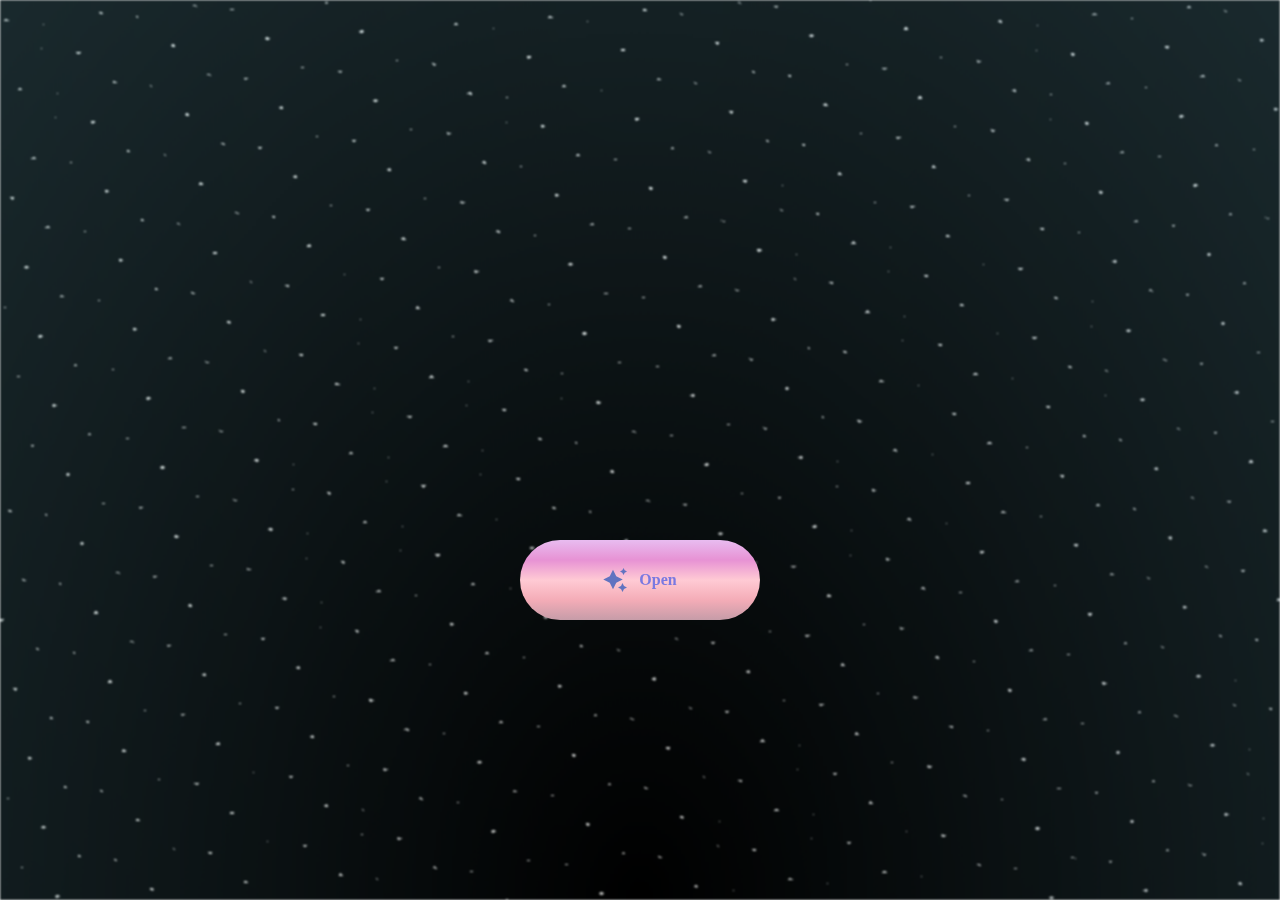
<file: index.html>
<html lang="en">

<head>
  <meta charset="UTF-8">
  <meta name="viewport" content="width=device-width, initial-scale=1.0">
  <link rel="shortcut icon" href="gift.png" type="image/x-icon">
  <link rel="stylesheet" href="index.css">

  <!-- Document Title -->
  <title>Buat bunda diana</title>
</head>

<body>
  <!-- Background -->
  <div class="night"></div>

  <!-- Title -->
  <h1 class="title"></h1>

  <!-- Button -->
  <div style="position: absolute; top: 60vh; width: 100%; display: flex; justify-content: center;">
    <a href="flower.html" class="btn">
      <svg height="24" width="24" fill="#FFFFFF" viewBox="0 0 24 24" data-name="Layer 1" id="Layer_1" class="sparkle">
        <path
          d="M10,21.236,6.755,14.745.264,11.5,6.755,8.255,10,1.764l3.245,6.491L19.736,11.5l-6.491,3.245ZM18,21l1.5,3L21,21l3-1.5L21,18l-1.5-3L18,18l-3,1.5ZM19.333,4.667,20.5,7l1.167-2.333L24,3.5,21.667,2.333,20.5,0,19.333,2.333,17,3.5Z">
        </path>
      </svg>

      <span class="text">Open</span>
    </a>
  </div>

  <script src="index.js"></script>
</body>

</html>
</file>
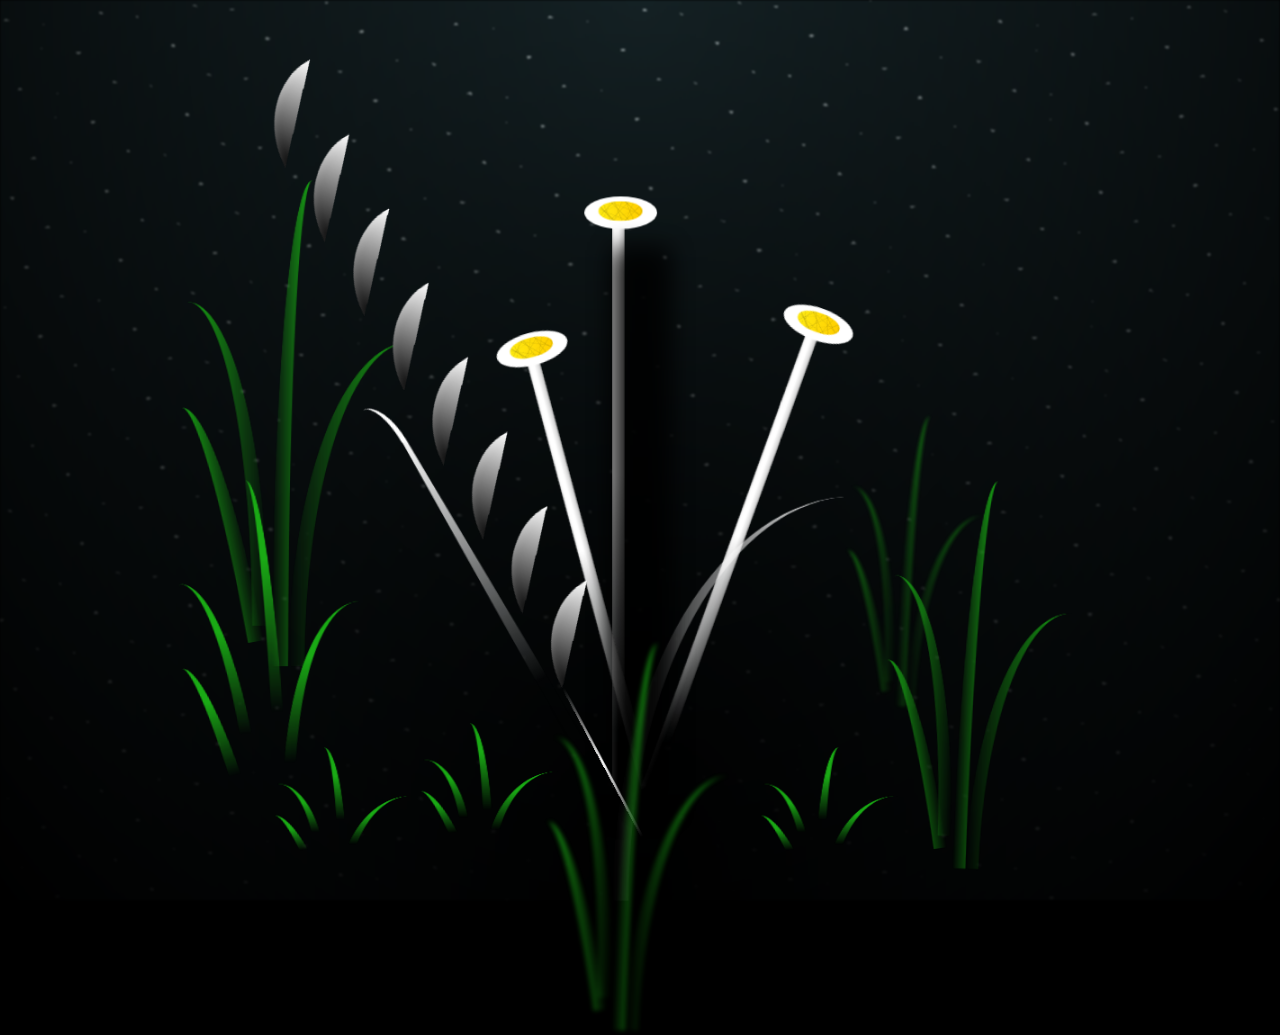
<file: flower.html>
<!DOCTYPE html>
<html lang="en">

<head>
  <meta charset="UTF-8">
  <meta http-equiv="X-UA-Compatible" content="IE=edge">
  <meta name="viewport" content="width=device-width, initial-scale=1.0">
  <link rel="shortcut icon" href="gift.png" type="image/x-icon">
  <link rel="stylesheet" href="style.css">

  <!-- Document Title -->
  <title>FLOWERS</title>
</head>

<body class="not-loaded">
  <!-- Background -->
  <div class="night"></div>

  <!-- Flower -->
  
  <div class="flowers">
    <div class="flower flower--1">
      <div class="flower_leafs flower_leafs--1">
        <div class="flower_leaf flower_leaf--1"></div>
        <div class="flower_leaf flower_leaf--2"></div>
        <div class="flower_leaf flower_leaf--3"></div>
        <div class="flower_leaf flower_leaf--4"></div>
        <div class="flower__white-circle"></div>

        <div class="flower_light flower_light--1"></div>
        <div class="flower_light flower_light--2"></div>
        <div class="flower_light flower_light--3"></div>
        <div class="flower_light flower_light--4"></div>
        <div class="flower_light flower_light--5"></div>
        <div class="flower_light flower_light--6"></div>
        <div class="flower_light flower_light--7"></div>
        <div class="flower_light flower_light--8"></div>

      </div>
      <div class="flower__line">
        <div class="flower_lineleaf flowerline_leaf--1"></div>
        <div class="flower_lineleaf flowerline_leaf--2"></div>
        <div class="flower_lineleaf flowerline_leaf--3"></div>
        <div class="flower_lineleaf flowerline_leaf--4"></div>
        <div class="flower_lineleaf flowerline_leaf--5"></div>
        <div class="flower_lineleaf flowerline_leaf--6"></div>
      </div>
    </div>

    <div class="flower flower--2">
      <div class="flower_leafs flower_leafs--2">
        <div class="flower_leaf flower_leaf--1"></div>
        <div class="flower_leaf flower_leaf--2"></div>
        <div class="flower_leaf flower_leaf--3"></div>
        <div class="flower_leaf flower_leaf--4"></div>
        <div class="flower__white-circle"></div>

        <div class="flower_light flower_light--1"></div>
        <div class="flower_light flower_light--2"></div>
        <div class="flower_light flower_light--3"></div>
        <div class="flower_light flower_light--4"></div>
        <div class="flower_light flower_light--5"></div>
        <div class="flower_light flower_light--6"></div>
        <div class="flower_light flower_light--7"></div>
        <div class="flower_light flower_light--8"></div>

      </div>
      <div class="flower__line">
        <div class="flower_lineleaf flowerline_leaf--1"></div>
        <div class="flower_lineleaf flowerline_leaf--2"></div>
        <div class="flower_lineleaf flowerline_leaf--3"></div>
        <div class="flower_lineleaf flowerline_leaf--4"></div>
      </div>
    </div>

    <div class="flower flower--3">
      <div class="flower_leafs flower_leafs--3">
        <div class="flower_leaf flower_leaf--1"></div>
        <div class="flower_leaf flower_leaf--2"></div>
        <div class="flower_leaf flower_leaf--3"></div>
        <div class="flower_leaf flower_leaf--4"></div>
        <div class="flower__white-circle"></div>

        <div class="flower_light flower_light--1"></div>
        <div class="flower_light flower_light--2"></div>
        <div class="flower_light flower_light--3"></div>
        <div class="flower_light flower_light--4"></div>
        <div class="flower_light flower_light--5"></div>
        <div class="flower_light flower_light--6"></div>
        <div class="flower_light flower_light--7"></div>
        <div class="flower_light flower_light--8"></div>

      </div>
      <div class="flower__line">
        <div class="flower_lineleaf flowerline_leaf--1"></div>
        <div class="flower_lineleaf flowerline_leaf--2"></div>
        <div class="flower_lineleaf flowerline_leaf--3"></div>
        <div class="flower_lineleaf flowerline_leaf--4"></div>
      </div>
    </div>

    <div class="grow-ans" style="--d:1.2s">
      <div class="flower__g-long">
        <div class="flower_g-long_top"></div>
        <div class="flower_g-long_bottom"></div>
      </div>
    </div>

    <div class="growing-grass">
      <div class="flower_grass flower_grass--1">
        <div class="flower__grass--top"></div>
        <div class="flower__grass--bottom"></div>
        <div class="flower_grassleaf flowergrass_leaf--1"></div>
        <div class="flower_grassleaf flowergrass_leaf--2"></div>
        <div class="flower_grassleaf flowergrass_leaf--3"></div>
        <div class="flower_grassleaf flowergrass_leaf--4"></div>
        <div class="flower_grassleaf flowergrass_leaf--5"></div>
        <div class="flower_grassleaf flowergrass_leaf--6"></div>
        <div class="flower_grassleaf flowergrass_leaf--7"></div>
        <div class="flower_grassleaf flowergrass_leaf--8"></div>
        <div class="flower_grass_overlay"></div>
      </div>
    </div>

    <div class="growing-grass">
      <div class="flower_grass flower_grass--2">
        <div class="flower__grass--top"></div>
        <div class="flower__grass--bottom"></div>
        <div class="flower_grassleaf flowergrass_leaf--1"></div>
        <div class="flower_grassleaf flowergrass_leaf--2"></div>
        <div class="flower_grassleaf flowergrass_leaf--3"></div>
        <div class="flower_grassleaf flowergrass_leaf--4"></div>
        <div class="flower_grassleaf flowergrass_leaf--5"></div>
        <div class="flower_grassleaf flowergrass_leaf--6"></div>
        <div class="flower_grassleaf flowergrass_leaf--7"></div>
        <div class="flower_grassleaf flowergrass_leaf--8"></div>
        <div class="flower_grass_overlay"></div>
      </div>
    </div>

    <div class="grow-ans" style="--d:2.4s">
      <div class="flower_g-right flower_g-right--1">
        <div class="leaf"></div>
      </div>
    </div>

    <div class="grow-ans" style="--d:2.8s">
      <div class="flower_g-right flower_g-right--2">
        <div class="leaf"></div>
      </div>
    </div>

    <div class="grow-ans" style="--d:2.8s">
      <div class="flower__g-front">
        <div class="flower_g-frontleaf-wrapper flowerg-front_leaf-wrapper--1">
          <div class="flower_g-front_leaf"></div>
        </div>
        <div class="flower_g-frontleaf-wrapper flowerg-front_leaf-wrapper--2">
          <div class="flower_g-front_leaf"></div>
        </div>
        <div class="flower_g-frontleaf-wrapper flowerg-front_leaf-wrapper--3">
          <div class="flower_g-front_leaf"></div>
        </div>
        <div class="flower_g-frontleaf-wrapper flowerg-front_leaf-wrapper--4">
          <div class="flower_g-front_leaf"></div>
        </div>
        <div class="flower_g-frontleaf-wrapper flowerg-front_leaf-wrapper--5">
          <div class="flower_g-front_leaf"></div>
        </div>
        <div class="flower_g-frontleaf-wrapper flowerg-front_leaf-wrapper--6">
          <div class="flower_g-front_leaf"></div>
        </div>
        <div class="flower_g-frontleaf-wrapper flowerg-front_leaf-wrapper--7">
          <div class="flower_g-front_leaf"></div>
        </div>
        <div class="flower_g-frontleaf-wrapper flowerg-front_leaf-wrapper--8">
          <div class="flower_g-front_leaf"></div>
        </div>
        <div class="flower_g-front_line"></div>
      </div>
    </div>

    <div class="grow-ans" style="--d:3.2s">
      <div class="flower__g-fr">
        <div class="leaf"></div>
        <div class="flower_g-frleaf flowerg-fr_leaf--1"></div>
        <div class="flower_g-frleaf flowerg-fr_leaf--2"></div>
        <div class="flower_g-frleaf flowerg-fr_leaf--3"></div>
        <div class="flower_g-frleaf flowerg-fr_leaf--4"></div>
        <div class="flower_g-frleaf flowerg-fr_leaf--5"></div>
        <div class="flower_g-frleaf flowerg-fr_leaf--6"></div>
        <div class="flower_g-frleaf flowerg-fr_leaf--7"></div>
        <div class="flower_g-frleaf flowerg-fr_leaf--8"></div>
      </div>
    </div>

    <div class="long-g long-g--0">
      <div class="grow-ans" style="--d:3s">
        <div class="leaf leaf--0"></div>
      </div>
      <div class="grow-ans" style="--d:2.2s">
        <div class="leaf leaf--1"></div>
      </div>
      <div class="grow-ans" style="--d:3.4s">
        <div class="leaf leaf--2"></div>
      </div>
      <div class="grow-ans" style="--d:3.6s">
        <div class="leaf leaf--3"></div>
      </div>
    </div>

    <div class="long-g long-g--1">
      <div class="grow-ans" style="--d:3.6s">
        <div class="leaf leaf--0"></div>
      </div>
      <div class="grow-ans" style="--d:3.8s">
        <div class="leaf leaf--1"></div>
      </div>
      <div class="grow-ans" style="--d:4s">
        <div class="leaf leaf--2"></div>
      </div>
      <div class="grow-ans" style="--d:4.2s">
        <div class="leaf leaf--3"></div>
      </div>
    </div>

    <div class="long-g long-g--2">
      <div class="grow-ans" style="--d:4s">
        <div class="leaf leaf--0"></div>
      </div>
      <div class="grow-ans" style="--d:4.2s">
        <div class="leaf leaf--1"></div>
      </div>
      <div class="grow-ans" style="--d:4.4s">
        <div class="leaf leaf--2"></div>
      </div>
      <div class="grow-ans" style="--d:4.6s">
        <div class="leaf leaf--3"></div>
      </div>
    </div>

    <div class="long-g long-g--3">
      <div class="grow-ans" style="--d:4s">
        <div class="leaf leaf--0"></div>
      </div>
      <div class="grow-ans" style="--d:4.2s">
        <div class="leaf leaf--1"></div>
      </div>
      <div class="grow-ans" style="--d:3s">
        <div class="leaf leaf--2"></div>
      </div>
      <div class="grow-ans" style="--d:3.6s">
        <div class="leaf leaf--3"></div>
      </div>
    </div>

    <div class="long-g long-g--4">
      <div class="grow-ans" style="--d:4s">
        <div class="leaf leaf--0"></div>
      </div>
      <div class="grow-ans" style="--d:4.2s">
        <div class="leaf leaf--1"></div>
      </div>
      <div class="grow-ans" style="--d:3s">
        <div class="leaf leaf--2"></div>
      </div>
      <div class="grow-ans" style="--d:3.6s">
        <div class="leaf leaf--3"></div>
      </div>
    </div>

    <div class="long-g long-g--5">
      <div class="grow-ans" style="--d:4s">
        <div class="leaf leaf--0"></div>
      </div>
      <div class="grow-ans" style="--d:4.2s">
        <div class="leaf leaf--1"></div>
      </div>
      <div class="grow-ans" style="--d:3s">
        <div class="leaf leaf--2"></div>
      </div>
      <div class="grow-ans" style="--d:3.6s">
        <div class="leaf leaf--3"></div>
      </div>
    </div>

    <div class="long-g long-g--6">
      <div class="grow-ans" style="--d:4.2s">
        <div class="leaf leaf--0"></div>
      </div>
      <div class="grow-ans" style="--d:4.4s">
        <div class="leaf leaf--1"></div>
      </div>
      <div class="grow-ans" style="--d:4.6s">
        <div class="leaf leaf--2"></div>
      </div>
      <div class="grow-ans" style="--d:4.8s">
        <div class="leaf leaf--3"></div>
      </div>
    </div>

    <div class="long-g long-g--7">
      <div class="grow-ans" style="--d:3s">
        <div class="leaf leaf--0"></div>
      </div>
      <div class="grow-ans" style="--d:3.2s">
        <div class="leaf leaf--1"></div>
      </div>
      <div class="grow-ans" style="--d:3.5s">
        <div class="leaf leaf--2"></div>
      </div>
      <div class="grow-ans" style="--d:3.6s">
        <div class="leaf leaf--3"></div>
      </div>
    </div>
  </div>

<!-- Title -->
<h1 class="title"><span id="title"></span></h1>
<h2 class="subtitle"><span id="subtitle"></span></h2>
<h1 class="new-title" id="newTitle"></h1>

</body>

</html>

<!-- Import Javascript -->
<script src="main.js"></script>
</file>
<file: index.css>
*,
*::after,
*::before {
  padding: 0;
  margin: 0;
  box-sizing: border-box;
}

:root {
  --dark-color: #00000027;
}

.night {
  position: fixed;
  left: 50%;
  top: 0;
  transform: translateX(-50%);
  width: 100%;
  height: 100%;
  filter: blur(0.1vmin);
  background-image: radial-gradient(ellipse at top, transparent 0%, var(--dark-color)), radial-gradient(ellipse at bottom, var(--dark-color), rgba(145, 233, 255, 0.2)), repeating-linear-gradient(220deg, rgb(0, 0, 0) 0px, rgb(0, 0, 0) 19px, transparent 19px, transparent 22px), repeating-linear-gradient(189deg, rgb(0, 0, 0) 0px, rgb(0, 0, 0) 19px, transparent 19px, transparent 22px), repeating-linear-gradient(148deg, rgb(0, 0, 0) 0px, rgb(0, 0, 0) 19px, transparent 19px, transparent 22px), linear-gradient(90deg, rgb(255, 255, 250), rgb(240, 240, 240));
}


.title {
  position: absolute;
  top: 0;
  left: 0;
  color: rgb(255, 90, 208);
  font-family: 'Courier New', Courier, monospace;

  display: flex;
  flex-wrap: wrap;
  justify-content: center;
  align-content: center;
  align-items: center;

  width: 100%;
  height: 100vh;
  text-shadow: 0 0 20px rgb(255, 232, 99);
  letter-spacing: 0px;
}

@media (min-width: 500px) {
  .title {
    letter-spacing: 20px;
  }
}

@keyframes typing {
  from {
    opacity: 0;
  }

  to {
    opacity: 1;
  }
}

/* Terapkan animasi dengan delay */
.title span {
  opacity: 0;
  animation: typing 1s ease forwards;
  animation-delay: var(--delay);
}

a {
  text-decoration: none;
}

.btn {
  border: none;
  width: 15em;
  height: 5em;
  border-radius: 3em;
  display: flex;
  justify-content: center;
  align-items: center;
  gap: 12px;
  background: linear-gradient(0deg, #c69ca8, #F4ACB7, #FFCAD4, #e792d4, #e8bcf0);
  cursor: pointer;
  transition: all 450ms ease-in-out;
}

.sparkle {
  fill: #6173c0;
  transition: all 800ms ease;
}

.text {
  font-weight: 600;
  color: #7a79e1;
  font-size: medium;
}
    
.btn:hover {
  background: linear-gradient(0deg, #f18ad7, #a3ac3b, #583264);
  box-shadow: inset 0px 1px 0px 0px rgba(112, 6, 6, 0.4),
    inset 0px -4px 0px 0px rgba(193, 26, 26, 0.2),
    0px 0px 0px 4px rgba(192, 219, 19, 0.2),
    0px 0px 180px 40px #dee90a;
  transform: translateY(-2px);
}

.btn:hover .text {
  color: rgb(4, 11, 23);
}

.btn:hover .sparkle {
  fill: rgb(84, 6, 72);
  transform: scale(5.6);
}
</file>
<file: style.css>
*,
*::after,
*::before {
  padding: 0;
  margin: 0;
  box-sizing: border-box;
}

:root {
  --dark-color: #000000;
}

.title {
  position: absolute;
  width: 100%;
  text-align: center;
  margin-top: 50px;
  top: 0;
  left: 0;
  color: white;
  font-family: 'Courier New', Courier, monospace;
  font-size: 70px;
  text-shadow: 0px 0px 20px rgb(218, 224, 51);
}

.subtitle {
    position: absolute;
    width: 100%;
    text-align: left;
    margin-top: 120px; /* Atur jarak antara subtitle dengan title */
    top: 0;
    left: 0;
    color: rgb(255, 255, 255);
    font-family: 'Courier New', Courier, monospace;
    font-size: 50px; /* Lebih kecil dari judul */
    text-shadow: 0px 0px 15px rgb(239, 179, 242);
  }

  .new-title {
    position: absolute;
    width: 100%;
    text-align: center;
    margin-top: 550px; /* Atur jarak elemen ini dengan subtitle */
    top: 0;
    left: 0;
    color: white;
    font-family: 'Courier New', Courier, monospace;
    font-size: 70px;
    text-shadow: 0px 0px 20px rgb(218, 224, 51);
  }
  
  

body {
  display: flex;
  align-items: flex-end;
  justify-content: center;
  min-height: 100vh;
  background-color: var(--dark-color);
  overflow: hidden;
  perspective: 1000px;
}

.night {
  position: fixed;
  left: 50%;
  top: 0;
  transform: translateX(-50%);
  width: 100%;
  height: 100%;
  filter: blur(0.1vmin);
  background-image: radial-gradient(ellipse at top, transparent 0%, var(--dark-color)), radial-gradient(ellipse at bottom, var(--dark-color), rgba(145, 233, 255, 0.2)), repeating-linear-gradient(220deg, rgb(0, 0, 0) 0px, rgb(0, 0, 0) 19px, transparent 19px, transparent 22px), repeating-linear-gradient(189deg, rgb(0, 0, 0) 0px, rgb(0, 0, 0) 19px, transparent 19px, transparent 22px), repeating-linear-gradient(148deg, rgb(0, 0, 0) 0px, rgb(0, 0, 0) 19px, transparent 19px, transparent 22px), linear-gradient(90deg, rgb(255, 255, 250), rgb(240, 240, 240));
}

.flowers {
  position: relative;
  transform: scale(0.9);
}

.flower {
  position: absolute;
  bottom: 10vmin;
  transform-origin: bottom center;
  z-index: 10;
  --fl-speed: 0.8s;
}

.flower--1 {
  animation: moving-flower-1 4s linear infinite;
}

.flower--1 .flower__line {
  height: 70vmin;
  animation-delay: 0.3s;
}

.flower--1 .flower_line_leaf--1 {
  animation: blooming-leaf-right var(--fl-speed) 1.6s backwards;
}

.flower--1 .flower_line_leaf--2 {
  animation: blooming-leaf-right var(--fl-speed) 1.4s backwards;
}

.flower--1 .flower_line_leaf--3 {
  animation: blooming-leaf-left var(--fl-speed) 1.2s backwards;
}

.flower--1 .flower_line_leaf--4 {
  animation: blooming-leaf-left var(--fl-speed) 1s backwards;
}

.flower--1 .flower_line_leaf--5 {
  animation: blooming-leaf-right var(--fl-speed) 1.8s backwards;
}

.flower--1 .flower_line_leaf--6 {
  animation: blooming-leaf-left var(--fl-speed) 2s backwards;
}

.flower--2 {
  left: 50%;
  transform: rotate(20deg);
  animation: moving-flower-2 4s linear infinite;
}

.flower--2 .flower__line {
  height: 60vmin;
  animation-delay: 0.6s;
}

.flower--2 .flower_line_leaf--1 {
  animation: blooming-leaf-right var(--fl-speed) 1.9s backwards;
}

.flower--2 .flower_line_leaf--2 {
  animation: blooming-leaf-right var(--fl-speed) 1.7s backwards;
}

.flower--2 .flower_line_leaf--3 {
  animation: blooming-leaf-left var(--fl-speed) 1.5s backwards;
}

.flower--2 .flower_line_leaf--4 {
  animation: blooming-leaf-left var(--fl-speed) 1.3s backwards;
}

.flower--3 {
  left: 50%;
  transform: rotate(-15deg);
  animation: moving-flower-3 4s linear infinite;
}

.flower--3 .flower__line {
  animation-delay: 0.9s;
}

.flower--3 .flower_line_leaf--1 {
  animation: blooming-leaf-right var(--fl-speed) 2.5s backwards;
}

.flower--3 .flower_line_leaf--2 {
  animation: blooming-leaf-right var(--fl-speed) 2.3s backwards;
}

.flower--3 .flower_line_leaf--3 {
  animation: blooming-leaf-left var(--fl-speed) 2.1s backwards;
}

.flower--3 .flower_line_leaf--4 {
  animation: blooming-leaf-left var(--fl-speed) 1.9s backwards;
}

.flower__leafs {
  position: relative;
  animation: blooming-flower 2s backwards;
}

.flower__leafs--1 {
  animation-delay: 1.1s;
}

.flower__leafs--2 {
  animation-delay: 1.4s;
}

.flower__leafs--3 {
  animation-delay: 1.7s;
}

.flower__leafs::after {
  content: "";
  position: absolute;
  left: 0;
  top: 0;
  transform: translate(-50%, -100%);
  width: 8vmin;
  height: 8vmin;
  background-color: #8cbf87;
  filter: blur(10vmin);
}

.flower__leaf {
  position: absolute;
  bottom: 0;
  left: 50%;
  width: 8vmin;
  height: 11vmin;
  border-radius: 51% 49% 47% 53%/44% 45% 55% 69%;
  background-color: #a7ffee;
  background-image: linear-gradient(to top, #fff, #fff);
  transform-origin: bottom center;
  opacity: 0.9;
  box-shadow: inset 0 0 2vmin rgba(255, 255, 255, 0.5);
}

.flower__leaf--1 {
  transform: translate(-10%, 1%) rotateY(40deg) rotateX(-50deg);
}

.flower__leaf--2 {
  transform: translate(-50%, -4%) rotateX(40deg);
}

.flower__leaf--3 {
  transform: translate(-90%, 0%) rotateY(45deg) rotateX(50deg);
}

.flower__leaf--4 {
  width: 8vmin;
  height: 8vmin;
  transform-origin: bottom left;
  border-radius: 4vmin 10vmin 4vmin 4vmin;
  transform: translate(0%, 18%) rotateX(70deg) rotate(-43deg);
  background-image: linear-gradient(to top, rgba(255, 2555, 255, 0.4), #fff);
  z-index: 1;
  opacity: 0.8;
  -webkit-transform: translate(0%, 18%) rotateX(70deg) rotate(-43deg);
  -moz-transform: translate(0%, 18%) rotateX(70deg) rotate(-43deg);
  -ms-transform: translate(0%, 18%) rotateX(70deg) rotate(-43deg);
  -o-transform: translate(0%, 18%) rotateX(70deg) rotate(-43deg);
}

.flower__white-circle {
  position: absolute;
  left: -3.5vmin;
  top: -3vmin;
  width: 9vmin;
  height: 4vmin;
  border-radius: 50%;
  background-color: #fff;
}

.flower__white-circle::after {
  content: "";
  position: absolute;
  left: 50%;
  top: 45%;
  transform: translate(-50%, -50%);
  width: 60%;
  height: 60%;
  border-radius: inherit;
  background-image: repeating-linear-gradient(135deg, rgba(0, 0, 0, 0.03) 0px, rgba(0, 0, 0, 0.03) 1px, transparent 1px, transparent 12px), repeating-linear-gradient(45deg, rgba(0, 0, 0, 0.03) 0px, rgba(0, 0, 0, 0.03) 1px, transparent 1px, transparent 12px), repeating-linear-gradient(67.5deg, rgba(0, 0, 0, 0.03) 0px, rgba(0, 0, 0, 0.03) 1px, transparent 1px, transparent 12px), repeating-linear-gradient(135deg, rgba(0, 0, 0, 0.03) 0px, rgba(0, 0, 0, 0.03) 1px, transparent 1px, transparent 12px), repeating-linear-gradient(45deg, rgba(0, 0, 0, 0.03) 0px, rgba(0, 0, 0, 0.03) 1px, transparent 1px, transparent 12px), repeating-linear-gradient(112.5deg, rgba(0, 0, 0, 0.03) 0px, rgba(0, 0, 0, 0.03) 1px, transparent 1px, transparent 12px), repeating-linear-gradient(112.5deg, rgba(0, 0, 0, 0.03) 0px, rgba(0, 0, 0, 0.03) 1px, transparent 1px, transparent 12px), repeating-linear-gradient(45deg, rgba(0, 0, 0, 0.03) 0px, rgba(0, 0, 0, 0.03) 1px, transparent 1px, transparent 12px), repeating-linear-gradient(22.5deg, rgba(0, 0, 0, 0.03) 0px, rgba(0, 0, 0, 0.03) 1px, transparent 1px, transparent 12px), repeating-linear-gradient(45deg, rgba(0, 0, 0, 0.03) 0px, rgba(0, 0, 0, 0.03) 1px, transparent 1px, transparent 12px), repeating-linear-gradient(22.5deg, rgba(0, 0, 0, 0.03) 0px, rgba(0, 0, 0, 0.03) 1px, transparent 1px, transparent 12px), repeating-linear-gradient(135deg, rgba(0, 0, 0, 0.03) 0px, rgba(0, 0, 0, 0.03) 1px, transparent 1px, transparent 12px), repeating-linear-gradient(157.5deg, rgba(0, 0, 0, 0.03) 0px, rgba(0, 0, 0, 0.03) 1px, transparent 1px, transparent 12px), repeating-linear-gradient(67.5deg, rgba(0, 0, 0, 0.03) 0px, rgba(0, 0, 0, 0.03) 1px, transparent 1px, transparent 12px), repeating-linear-gradient(67.5deg, rgba(0, 0, 0, 0.03) 0px, rgba(0, 0, 0, 0.03) 1px, transparent 1px, transparent 12px), linear-gradient(90deg, rgb(255, 235, 18), rgb(255, 206, 0));
}

.flower__line {
  height: 55vmin;
  width: 1.5vmin;
  background-image: linear-gradient(to left, rgba(0, 0, 0, 0.2), transparent, rgba(255, 255, 255, 0.2)), linear-gradient(to top, transparent 10%, #fff, #fff);
  box-shadow: inset 0 0 2px rgba(0, 0, 0, 0.5);
  animation: grow-flower-tree 4s backwards;
}

.flower_line_leaf {
  --w: 7vmin;
  --h: calc(var(--w) + 2vmin);
  position: absolute;
  top: 20%;
  left: 90%;
  width: var(--w);
  height: var(--h);
  border-top-right-radius: var(--h);
  border-bottom-left-radius: var(--h);
  background-image: linear-gradient(to top, rgba(255, 255, 255, 0.4), #fff);
}

.flower_line_leaf--1 {
  transform: rotate(70deg) rotateY(30deg);
}

.flower_line_leaf--2 {
  top: 45%;
  transform: rotate(70deg) rotateY(30deg);
}

.flower_line_leaf--3,
.flower_line_leaf--4,
.flower_line_leaf--6 {
  border-top-right-radius: 0;
  border-bottom-left-radius: 0;
  border-top-left-radius: var(--h);
  border-bottom-right-radius: var(--h);
  left: -460%;
  top: 12%;
  transform: rotate(-70deg) rotateY(30deg);
}

.flower_line_leaf--4 {
  top: 40%;
}

.flower_line_leaf--5 {
  top: 0;
  transform-origin: left;
  transform: rotate(70deg) rotateY(30deg) scale(0.6);
}

.flower_line_leaf--6 {
  top: -2%;
  left: -450%;
  transform-origin: right;
  transform: rotate(-70deg) rotateY(30deg) scale(0.6);
}

.flower__light {
  position: absolute;
  bottom: 0vmin;
  width: 1vmin;
  height: 1vmin;
  background-color: rgb(255, 251, 0);
  border-radius: 50%;
  filter: blur(0.2vmin);
  animation: light-ans 4s linear infinite backwards;
}

.flower__light:nth-child(odd) {
  background-color: #fff;
}

.flower__light--1 {
  left: -2vmin;
  animation-delay: 1s;
}

.flower__light--2 {
  left: 3vmin;
  animation-delay: 0.5s;
}

.flower__light--3 {
  left: -6vmin;
  animation-delay: 0.3s;
}

.flower__light--4 {
  left: 6vmin;
  animation-delay: 0.9s;
}

.flower__light--5 {
  left: -1vmin;
  animation-delay: 1.5s;
}

.flower__light--6 {
  left: -4vmin;
  animation-delay: 3s;
}

.flower__light--7 {
  left: 3vmin;
  animation-delay: 2s;
}

.flower__light--8 {
  left: -6vmin;
  animation-delay: 3.5s;
}

.flower__grass {
  --c: #fff;
  --line-w: 1.5vmin;
  position: absolute;
  bottom: 12vmin;
  left: -7vmin;
  display: flex;
  flex-direction: column;
  align-items: flex-end;
  z-index: 20;
  transform-origin: bottom center;
  transform: rotate(-48deg) rotateY(40deg);
}

.flower__grass--1 {
  animation: moving-grass 2s linear infinite;
}

.flower__grass--2 {
  left: 2vmin;
  bottom: 10vmin;
  transform: scale(0.5) rotate(75deg) rotateX(10deg) rotateY(-200deg);
  opacity: 0.8;
  z-index: 0;
  animation: moving-grass--2 1.5s linear infinite;
}

.flower__grass--top {
  width: 7vmin;
  height: 10vmin;
  border-top-right-radius: 100%;
  border-right: var(--line-w) solid var(--c);
  transform-origin: bottom center;
  transform: rotate(-2deg);
}

.flower__grass--bottom {
  margin-top: -2px;
  width: var(--line-w);
  height: 25vmin;
  background-image: linear-gradient(to top, transparent, var(--c));
}

.flower_grass_leaf {
  --size: 10vmin;
  position: absolute;
  width: calc(var(--size) * 2.1);
  height: var(--size);
  border-top-left-radius: var(--size);
  border-top-right-radius: var(--size);
  background-image: linear-gradient(to top, transparent, transparent 30%, var(--c));
  z-index: 100;
}

.flower_grass_leaf--1 {
  top: -6%;
  left: 30%;
  --size: 6vmin;
  transform: rotate(-20deg);
  animation: growing-grass-ans--1 2s 2.6s backwards;
}

@keyframes growing-grass-ans--1 {
  0% {
    transform-origin: bottom left;
    transform: rotate(-20deg) scale(0);
  }
}

.flower_grass_leaf--2 {
  top: -5%;
  left: -110%;
  --size: 6vmin;
  transform: rotate(10deg);
  animation: growing-grass-ans--2 2s 2.4s linear backwards;
}

@keyframes growing-grass-ans--2 {
  0% {
    transform-origin: bottom right;
    transform: rotate(10deg) scale(0);
  }
}

.flower_grass_leaf--3 {
  top: 5%;
  left: 60%;
  --size: 8vmin;
  transform: rotate(-18deg) rotateX(-20deg);
  animation: growing-grass-ans--3 2s 2.2s linear backwards;
}

@keyframes growing-grass-ans--3 {
  0% {
    transform-origin: bottom left;
    transform: rotate(-18deg) rotateX(-20deg) scale(0);
  }
}

.flower_grass_leaf--4 {
  top: 6%;
  left: -135%;
  --size: 8vmin;
  transform: rotate(2deg);
  animation: growing-grass-ans--4 2s 2s linear backwards;
}

@keyframes growing-grass-ans--4 {
  0% {
    transform-origin: bottom right;
    transform: rotate(2deg) scale(0);
  }
}

.flower_grass_leaf--5 {
  top: 20%;
  left: 60%;
  --size: 10vmin;
  transform: rotate(-24deg) rotateX(-20deg);
  animation: growing-grass-ans--5 2s 1.8s linear backwards;
}

@keyframes growing-grass-ans--5 {
  0% {
    transform-origin: bottom left;
    transform: rotate(-24deg) rotateX(-20deg) scale(0);
  }
}

.flower_grass_leaf--6 {
  top: 22%;
  left: -180%;
  --size: 10vmin;
  transform: rotate(10deg);
  animation: growing-grass-ans--6 2s 1.6s linear backwards;
}

@keyframes growing-grass-ans--6 {
  0% {
    transform-origin: bottom right;
    transform: rotate(10deg) scale(0);
  }
}

.flower_grass_leaf--7 {
  top: 39%;
  left: 70%;
  --size: 10vmin;
  transform: rotate(-10deg);
  animation: growing-grass-ans--7 2s 1.4s linear backwards;
}

@keyframes growing-grass-ans--7 {
  0% {
    transform-origin: bottom left;
    transform: rotate(-10deg) scale(0);
  }
}

.flower_grass_leaf--8 {
  top: 40%;
  left: -215%;
  --size: 11vmin;
  transform: rotate(10deg);
  animation: growing-grass-ans--8 2s 1.2s linear backwards;
}

@keyframes growing-grass-ans--8 {
  0% {
    transform-origin: bottom right;
    transform: rotate(10deg) scale(0);
  }
}

.flower_grass_overlay {
  position: absolute;
  top: -10%;
  right: 0%;
  width: 100%;
  height: 100%;
  background-color: rgba(0, 0, 0, 0.6);
  filter: blur(1.5vmin);
  z-index: 100;
}

.flower__g-long {
  --w: 2vmin;
  --h: 6vmin;
  --c: #fff;
  position: absolute;
  bottom: 10vmin;
  left: -3vmin;
  transform-origin: bottom center;
  transform: rotate(-30deg) rotateY(-20deg);
  display: flex;
  flex-direction: column;
  align-items: flex-end;
  animation: flower-g-long-ans 3s linear infinite;
}

@keyframes flower-g-long-ans {

  0%,
  100% {
    transform: rotate(-30deg) rotateY(-20deg);
  }

  50% {
    transform: rotate(-32deg) rotateY(-20deg);
  }
}

.flower_g-long_top {
  top: calc(var(--h) * -1);
  width: calc(var(--w) + 1vmin);
  height: var(--h);
  border-top-right-radius: 100%;
  border-right: 0.7vmin solid var(--c);
  transform: translate(-0.7vmin, 1vmin);
}

.flower_g-long_bottom {
  width: var(--w);
  height: 50vmin;
  transform-origin: bottom center;
  background-image: linear-gradient(to top, transparent 30%, var(--c));
  box-shadow: inset 0 0 2px rgba(0, 0, 0, 0.5);
  -webkit-clip-path: polygon(35% 0, 65% 1%, 100% 100%, 0% 100%);
  clip-path: polygon(35% 0, 65% 1%, 100% 100%, 0% 100%);
}

.flower__g-right {
  position: absolute;
  bottom: 6vmin;
  left: -2vmin;
  transform-origin: bottom left;
  transform: rotate(20deg);
}

.flower__g-right .leaf {
  width: 30vmin;
  height: 50vmin;
  border-top-left-radius: 100%;
  border-left: 2vmin solid #fff;
  background-image: linear-gradient(to bottom, transparent, var(--dark-color) 60%);
  -webkit-mask-image: linear-gradient(to top, transparent 30%, #fff 60%);
  -webkit-mask-image: linear-gradient(to right, transparent, rgb(58, 104, 77));
mask-image: linear-gradient(to right, transparent, rgb(208, 35, 35));
}

.flower__g-right--1 {
  animation: flower-g-right-ans 2.5s linear infinite;
}

.flower__g-right--2 {
  left: 5vmin;
  transform: rotateY(-180deg);
  animation: flower-g-right-ans--2 3s linear infinite;
}

.flower__g-right--2 .leaf {
  height: 75vmin;
  filter: blur(0.3vmin);
  opacity: 0.8;
}

@keyframes flower-g-right-ans {

  0%,
  100% {
    transform: rotate(20deg);
  }

  50% {
    transform: rotate(24deg) rotateX(-20deg);
  }
}

@keyframes flower-g-right-ans--2 {

  0%,
  100% {
    transform: rotateY(-180deg) rotate(0deg) rotateX(-20deg);
  }

  50% {
    transform: rotateY(-180deg) rotate(6deg) rotateX(-20deg);
  }
}

.flower__g-front {
  position: absolute;
  bottom: 6vmin;
  left: 2.5vmin;
  z-index: 100;
  transform-origin: bottom center;
  transform: rotate(-28deg) rotateY(30deg) scale(1.04);
  animation: flower__g-front-ans 2s linear infinite;
}

@keyframes flower__g-front-ans {

  0%,
  100% {
    transform: rotate(-28deg) rotateY(30deg) scale(1.04);
  }

  50% {
    transform: rotate(-35deg) rotateY(40deg) scale(1.04);
  }
}

.flower_g-front_line {
  width: 0.3vmin;
  height: 20vmin;
  background-image: linear-gradient(to top, transparent, #fff, transparent 100%);
  position: relative;
}

.flower_g-front_leaf-wrapper {
  position: absolute;
  top: 0;
  left: 0;
  transform-origin: bottom left;
  transform: rotate(10deg);
}

.flower_g-front_leaf-wrapper:nth-child(even) {
  left: 0vmin;
  transform: rotateY(-180deg) rotate(5deg);
  animation: flower_g-front_leaf-left-ans 1s ease-in backwards;
}

.flower_g-front_leaf-wrapper:nth-child(odd) {
  animation: flower_g-front_leaf-ans 1s ease-in backwards;
}

.flower_g-front_leaf-wrapper--1 {
  top: -8vmin;
  transform: scale(0.7);
  animation: flower_g-front_leaf-ans 1s 5.5s ease-in backwards !important;
}

.flower_g-front_leaf-wrapper--2 {
  top: -8vmin;
  transform: rotateY(-180deg) scale(0.7) !important;
  animation: flower_g-front_leaf-left-ans-2 1s 4.6s ease-in backwards !important;
}

.flower_g-front_leaf-wrapper--3 {
  top: -3vmin;
  animation: flower_g-front_leaf-ans 1s 4.6s ease-in backwards;
}

.flower_g-front_leaf-wrapper--4 {
  top: -3vmin;
  transform: rotateY(-180deg) scale(0.9) !important;
  animation: flower_g-front_leaf-left-ans-2 1s 4.6s ease-in backwards !important;
}

@keyframes flower_g-front_leaf-left-ans-2 {
  0% {
    transform: rotateY(-180deg) scale(0);
  }
}

.flower_g-front_leaf-wrapper--5,
.flower_g-front_leaf-wrapper--6 {
  top: 2vmin;
}

.flower_g-front_leaf-wrapper--7,
.flower_g-front_leaf-wrapper--8 {
  top: 6.5vmin;
}

.flower_g-front_leaf-wrapper--2 {
  animation-delay: 5.2s !important;
}

.flower_g-front_leaf-wrapper--3 {
  animation-delay: 4.9s !important;
}

.flower_g-front_leaf-wrapper--5 {
  animation-delay: 4.3s !important;
}

.flower_g-front_leaf-wrapper--6 {
  animation-delay: 4.1s !important;
}

.flower_g-front_leaf-wrapper--7 {
  animation-delay: 3.8s !important;
}

.flower_g-front_leaf-wrapper--8 {
  animation-delay: 3.5s !important;
}

@keyframes flower_g-front_leaf-ans {
  0% {
    transform: rotate(10deg) scale(0);
  }
}

@keyframes flower_g-front_leaf-left-ans {
  0% {
    transform: rotateY(-180deg) rotate(5deg) scale(0);
  }
}

.flower_g-front_leaf {
  width: 10vmin;
  height: 10vmin;
  border-radius: 100% 0% 0% 100%/100% 100% 0% 0%;
  box-shadow: inset 0 2px 1vmin hsla(0, 0%, 100%, 0.2);
  background-image: linear-gradient(to bottom left, transparent, var(--dark-color)), linear-gradient(to bottom right, #fff 50%, transparent 50%, transparent);
  -webkit-mask-image: linear-gradient(to bottom right, #fff 50%, transparent 50%, transparent);
  mask-image: linear-gradient(to bottom right, #fff 50%, transparent 50%, transparent);
}

.flower__g-fr {
  position: absolute;
  bottom: -4vmin;
  left: vmin;
  transform-origin: bottom left;
  z-index: 10;
  animation: flower__g-fr-ans 2s linear infinite;
}

@keyframes flower__g-fr-ans {

  0%,
  100% {
    transform: rotate(2deg);
  }

  50% {
    transform: rotate(4deg);
    -webkit-transform: rotate(4deg);
    -moz-transform: rotate(4deg);
    -ms-transform: rotate(4deg);
    -o-transform: rotate(4deg);
  }
}

.flower__g-fr .leaf {
  width: 30vmin;
  height: 50vmin;
  border-top-left-radius: 100%;
  border-left: 2vmin solid #fff;
  -webkit-mask-image: linear-gradient(to top, transparent 25%, #fff 50%);
  -webkit-mask-image: linear-gradient(to right, transparent, rgb(216, 57, 57));
mask-image: linear-gradient(to right, transparent, rgb(28, 81, 121));
  position: relative;
  z-index: 1;
}

.flower_g-fr_leaf {
  position: absolute;
  top: 0;
  left: 0;
  width: 10vmin;
  height: 10vmin;
  border-radius: 100% 0% 0% 100%/100% 100% 0% 0%;
  box-shadow: inset 0 2px 1vmin hsla(0, 0%, 100%, 0.2);
  background-image: linear-gradient(to bottom left, transparent, var(--dark-color) 98%), linear-gradient(to bottom right, #fff 45%, transparent 50%, transparent);
  -webkit-mask-image: linear-gradient(135deg, #fff 40%, transparent 50%, transparent);
  -webkit-mask-image: linear-gradient(to right, transparent, rgb(58, 227, 73));
mask-image: linear-gradient(to right, transparent, rgb(205, 42, 42));
}

.flower_g-fr_leaf--1 {
  left: 20vmin;
  transform: rotate(45deg);
  animation: flower__g-fr-leaft-ans-1 0.5s 5.2s linear backwards;
}

@keyframes flower__g-fr-leaft-ans-1 {
  0% {
    transform-origin: left;
    transform: rotate(45deg) scale(0);
  }
}

.flower_g-fr_leaf--2 {
  left: 12vmin;
  top: -7vmin;
  transform: rotate(25deg) rotateY(-180deg);
  animation: flower__g-fr-leaft-ans-6 0.5s 5s linear backwards;
}

.flower_g-fr_leaf--3 {
  left: 15vmin;
  top: 6vmin;
  transform: rotate(55deg);
  animation: flower__g-fr-leaft-ans-5 0.5s 4.8s linear backwards;
}

.flower_g-fr_leaf--4 {
  left: 6vmin;
  top: -2vmin;
  transform: rotate(25deg) rotateY(-180deg);
  animation: flower__g-fr-leaft-ans-6 0.5s 4.6s linear backwards;
}

.flower_g-fr_leaf--5 {
  left: 10vmin;
  top: 14vmin;
  transform: rotate(55deg);
  animation: flower__g-fr-leaft-ans-5 0.5s 4.4s linear backwards;
}

@keyframes flower__g-fr-leaft-ans-5 {
  0% {
    transform-origin: left;
    transform: rotate(55deg) scale(0);
  }
}

.flower_g-fr_leaf--6 {
  left: 0vmin;
  top: 6vmin;
  transform: rotate(25deg) rotateY(-180deg);
  animation: flower__g-fr-leaft-ans-6 0.5s 4.2s linear backwards;
}

@keyframes flower__g-fr-leaft-ans-6 {
  0% {
    transform-origin: right;
    transform: rotate(25deg) rotateY(-180deg) scale(0);
  }
}

.flower_g-fr_leaf--7 {
  left: 5vmin;
  top: 22vmin;
  transform: rotate(45deg);
  animation: flower__g-fr-leaft-ans-7 0.5s 4s linear backwards;
}

@keyframes flower__g-fr-leaft-ans-7 {
  0% {
    transform-origin: left;
    transform: rotate(45deg) scale(0);
  }
}

.flower_g-fr_leaf--8 {
  left: -4vmin;
  top: 15vmin;
  transform: rotate(15deg) rotateY(-180deg);
  animation: flower__g-fr-leaft-ans-8 0.5s 3.8s linear backwards;
}

@keyframes flower__g-fr-leaft-ans-8 {
  0% {
    transform-origin: right;
    transform: rotate(15deg) rotateY(-180deg) scale(0);
  }
}

.long-g {
  position: absolute;
  bottom: 25vmin;
  left: -42vmin;
  transform-origin: bottom left;
}

.long-g--1 {
  bottom: 0vmin;
  transform: scale(0.8) rotate(-5deg);
}

.long-g--1 .leaf {
  -webkit-mask-image: linear-gradient(to top, transparent 40%, #fff 80%) !important;
  -webkit-mask-image: linear-gradient(to right, transparent, black);
mask-image: linear-gradient(to right, transparent, black);
}

.long-g--1 .leaf--1 {
  --w: 5vmin;
  --h: 60vmin;
  left: -2vmin;
  transform: rotate(3deg) rotateY(-180deg);
}

.long-g--2,
.long-g--3 {
  bottom: -3vmin;
  left: -35vmin;
  transform-origin: center;
  transform: scale(0.6) rotateX(60deg);
}

.long-g--2 .leaf,
.long-g--3 .leaf {
  -webkit-mask-image: linear-gradient(to top, transparent 50%, #fff 80%) !important;
  -webkit-mask-image: linear-gradient(to right, transparent, rgb(121, 202, 147));
mask-image: linear-gradient(to right, transparent, rgb(175, 21, 100));
}

.long-g--2 .leaf--1,
.long-g--3 .leaf--1 {
  left: -1vmin;
  transform: rotateY(-180deg);
}

.long-g--3 {
  left: -17vmin;
  bottom: 0vmin;
}

.long-g--3 .leaf {
  -webkit-mask-image: linear-gradient(to top, transparent 40%, #fff 80%) !important;
  -webkit-mask-image: linear-gradient(to right, transparent, rgb(169, 213, 26));
mask-image: linear-gradient(to right, transparent, rgb(178, 17, 17));
}

.long-g--4 {
  left: 25vmin;
  bottom: -3vmin;
  transform-origin: center;
  transform: scale(0.6) rotateX(60deg);
}

.long-g--4 .leaf {
  -webkit-mask-image: linear-gradient(to top, transparent 50%, #fff 80%) !important;
  -webkit-mask-image: linear-gradient(to right, transparent, rgb(174, 192, 40));
mask-image: linear-gradient(to right, transparent, rgb(226, 36, 229));
}

.long-g--5 {
  left: 42vmin;
  bottom: 0vmin;
  transform: scale(0.8) rotate(2deg);
}

.long-g--6 {
  left: 0vmin;
  bottom: -20vmin;
  z-index: 100;
  filter: blur(0.3vmin);
  transform: scale(0.8) rotate(2deg);
}

.long-g--7 {
  left: 35vmin;
  bottom: 20vmin;
  z-index: -1;
  filter: blur(0.3vmin);
  transform: scale(0.6) rotate(2deg);
  opacity: 0.7;
}

.long-g .leaf {
  --w: 15vmin;
  --h: 40vmin;
  --c: #1aaa15;
  position: absolute;
  bottom: 0;
  width: var(--w);
  height: var(--h);
  border-top-left-radius: 100%;
  border-left: 2vmin solid var(--c);
  -webkit-mask-image: linear-gradient(to top, transparent 20%, var(--dark-color));
  -webkit-mask-image: linear-gradient(to right, transparent, rgb(172, 137, 137));
mask-image: linear-gradient(to right, transparent, rgb(112, 176, 181));
  transform-origin: bottom center;
}

.long-g .leaf--0 {
  left: 2vmin;
  animation: leaf-ans-1 4s linear infinite;
}

.long-g .leaf--1 {
  --w: 5vmin;
  --h: 60vmin;
  animation: leaf-ans-1 4s linear infinite;
}

.long-g .leaf--2 {
  --w: 10vmin;
  --h: 40vmin;
  left: -0.5vmin;
  bottom: 5vmin;
  transform-origin: bottom left;
  transform: rotateY(-180deg);
  animation: leaf-ans-2 3s linear infinite;
}

.long-g .leaf--3 {
  --w: 5vmin;
  --h: 30vmin;
  left: -1vmin;
  bottom: 3.2vmin;
  transform-origin: bottom left;
  transform: rotate(-10deg) rotateY(-180deg);
  animation: leaf-ans-3 3s linear infinite;
}

@keyframes leaf-ans-1 {

  0%,
  100% {
    transform: rotate(-5deg) scale(1);
  }

  50% {
    transform: rotate(5deg) scale(1.1);
  }
}

@keyframes leaf-ans-2 {

  0%,
  100% {
    transform: rotateY(-180deg) rotate(5deg);
  }

  50% {
    transform: rotateY(-180deg) rotate(0deg) scale(1.1);
  }
}

@keyframes leaf-ans-3 {

  0%,
  100% {
    transform: rotate(-10deg) rotateY(-180deg);
  }

  50% {
    transform: rotate(-20deg) rotateY(-180deg);
  }
}

.grow-ans {
  animation: grow-ans 2s var(--d) backwards;
}

@keyframes grow-ans {
  0% {
    transform: scale(0);
    opacity: 0;
  }
}

@keyframes light-ans {
  0% {
    opacity: 0;
    transform: translateY(0vmin);
  }

  25% {
    opacity: 1;
    transform: translateY(-5vmin) translateX(-2vmin);
  }

  50% {
    opacity: 1;
    transform: translateY(-15vmin) translateX(2vmin);
    filter: blur(0.2vmin);
  }

  75% {
    transform: translateY(-20vmin) translateX(-2vmin);
    filter: blur(0.2vmin);
  }

  100% {
    transform: translateY(-30vmin);
    opacity: 0;
    filter: blur(1vmin);
  }
}

@keyframes moving-flower-1 {

  0%,
  100% {
    transform: rotate(2deg);
  }

  50% {
    transform: rotate(-2deg);
  }
}

@keyframes moving-flower-2 {

  0%,
  100% {
    transform: rotate(18deg);
  }

  50% {
    transform: rotate(14deg);
  }
}

@keyframes moving-flower-3 {

  0%,
  100% {
    transform: rotate(-18deg);
  }

  50% {
    transform: rotate(-20deg) rotateY(-10deg);
  }
}

@keyframes blooming-leaf-right {
  0% {
    transform-origin: left;
    transform: rotate(70deg) rotateY(30deg) scale(0);
  }
}

@keyframes blooming-leaf-left {
  0% {
    transform-origin: right;
    transform: rotate(-70deg) rotateY(30deg) scale(0);
  }
}

@keyframes grow-flower-tree {
  0% {
    height: 0;
    border-radius: 1vmin;
  }
}

@keyframes blooming-flower {
  0% {
    transform: scale(0);
  }
}

@keyframes moving-grass {

  0%,
  100% {
    transform: rotate(-48deg) rotateY(40deg);
  }

  50% {
    transform: rotate(-50deg) rotateY(40deg);
  }
}

@keyframes moving-grass--2 {

  0%,
  100% {
    transform: scale(0.5) rotate(75deg) rotateX(10deg) rotateY(-200deg);
  }

  50% {
    transform: scale(0.5) rotate(79deg) rotateX(10deg) rotateY(-200deg);
  }
}

.growing-grass {
  animation: growing-grass-ans 1s 2s backwards;
}

@keyframes growing-grass-ans {
  0% {
    transform: scale(0);
  }
}

.not-loaded * {
  animation-play-state: paused !important;
}


/*# sourceMappingURL=style.css.map */
</file>
